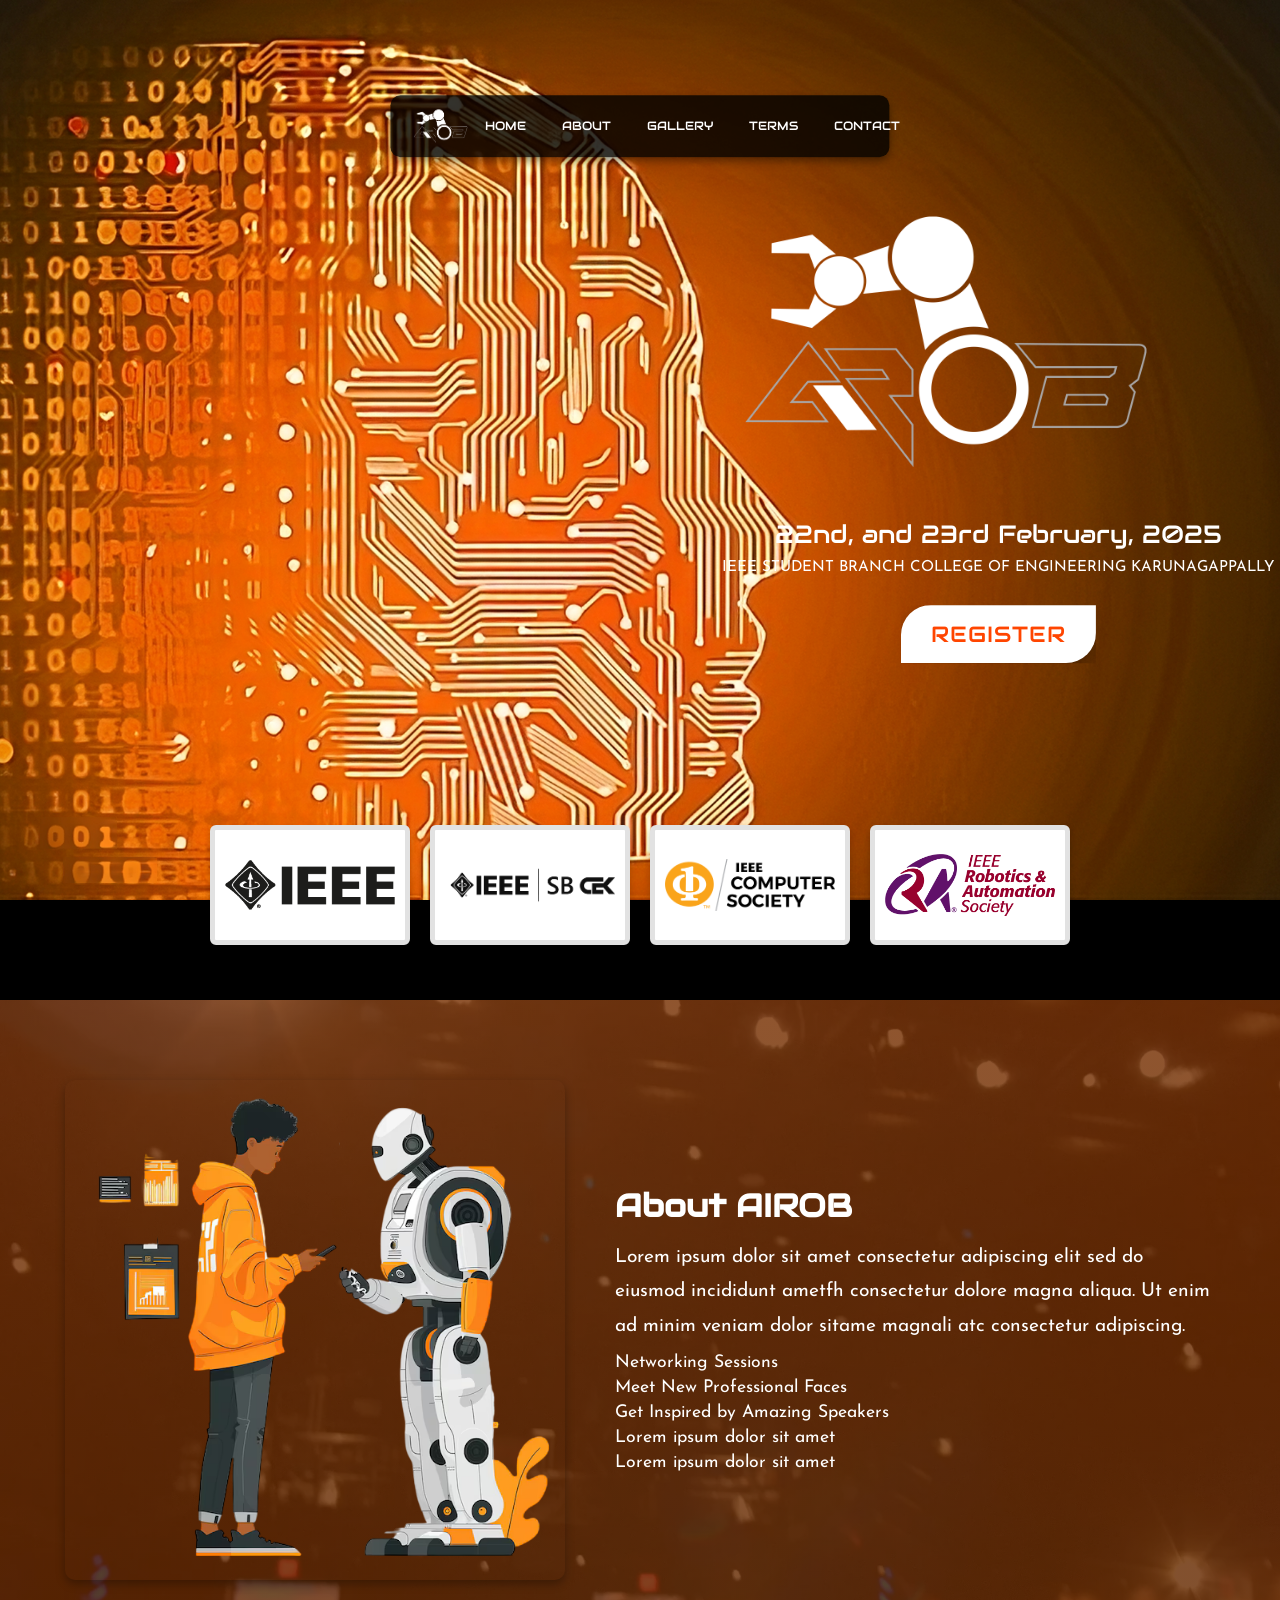
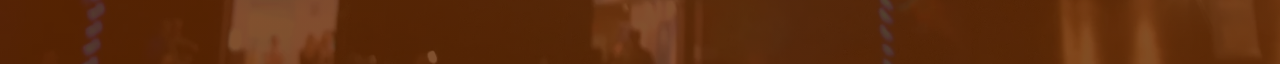
<file: index.html>
<!DOCTYPE html>
<html lang="en">
<head>
    <meta charset="UTF-8">
    <meta name="viewport" content="width=device-width, initial-scale=1.0">
    <title>AIROB</title>
    <link rel="stylesheet" href="https://fonts.googleapis.com/css2?family=Audiowide&display=swap">
    <link href="https://fonts.googleapis.com/css2?family=Audiowide&family=Josefin+Sans:ital,wght@0,100..700;1,100..700&display=swap" rel="stylesheet">
    <link rel="stylesheet" href="main.css">
</head>
<body>
    <nav class="navbar">
        <img src="./images/v1_40.png" alt="AIROB Logo">
        <div class="nav-menu">
            <a href="#" class="nav-item">HOME</a>
            <a href="#" class="nav-item">ABOUT</a>
            <a href="#" class="nav-item">GALLERY</a>
            <a href="#" class="nav-item">TERMS</a>
            <a href="#" class="nav-item">CONTACT</a>
        </div>
    </nav>
    
    <header class="main-banner">
        <img src="./images/v1_40.png" alt="AIROB Logo" class="airob-logo">
        <div class="event-details">
            <h1>22nd, and 23rd February, 2025</h1>
            <p>IEEE STUDENT BRANCH COLLEGE OF ENGINEERING KARUNAGAPPALLY</p>
            <a href="#" class="register-button">Register</a>
        </div>
    </header>
    <section class="logo-section">
        <div class="logo-container">
            <div class="logo-box"><img src="./images/ieee_logo.png" alt="IEEE"></div>
            <div class="logo-box"><img src="./images/IEEE SB CEK.png" alt="IEEE SB CEK"></div>
            <div class="logo-box"><img src="./images/v1_290.png" alt="IEEE Computer Society"></div>
            <div class="logo-box"><img src="./images/ieee_ras.png" alt="IEEE RAS"></div>
        </div>
    </section>    
    <section class="about-airob">
        <div class="about-background">
            <img src="./images/airob_about.png" alt="Background Image">
        </div>
        <div class="about-container">
            <div class="about-image">
                <img src="./images/v1_187.png" alt="About AIROB">
            </div>
            <div class="about-text">
                <h2>About AIROB</h2>
                <p>
                    Lorem ipsum dolor sit amet consectetur adipiscing elit sed do eiusmod 
                    incididunt ametfh consectetur dolore magna aliqua. Ut enim ad minim veniam 
                    dolor sitame magnali atc consectetur adipiscing.
                </p>
                <ul>
                    <li>Networking Sessions</li>
                    <li>Meet New Professional Faces</li>
                    <li>Get Inspired by Amazing Speakers</li>
                    <li>Lorem ipsum dolor sit amet</li>
                    <li>Lorem ipsum dolor sit amet</li>
                </ul>
            </div>
        </div>
    </section>
    
    
</body>
</html>
</file>
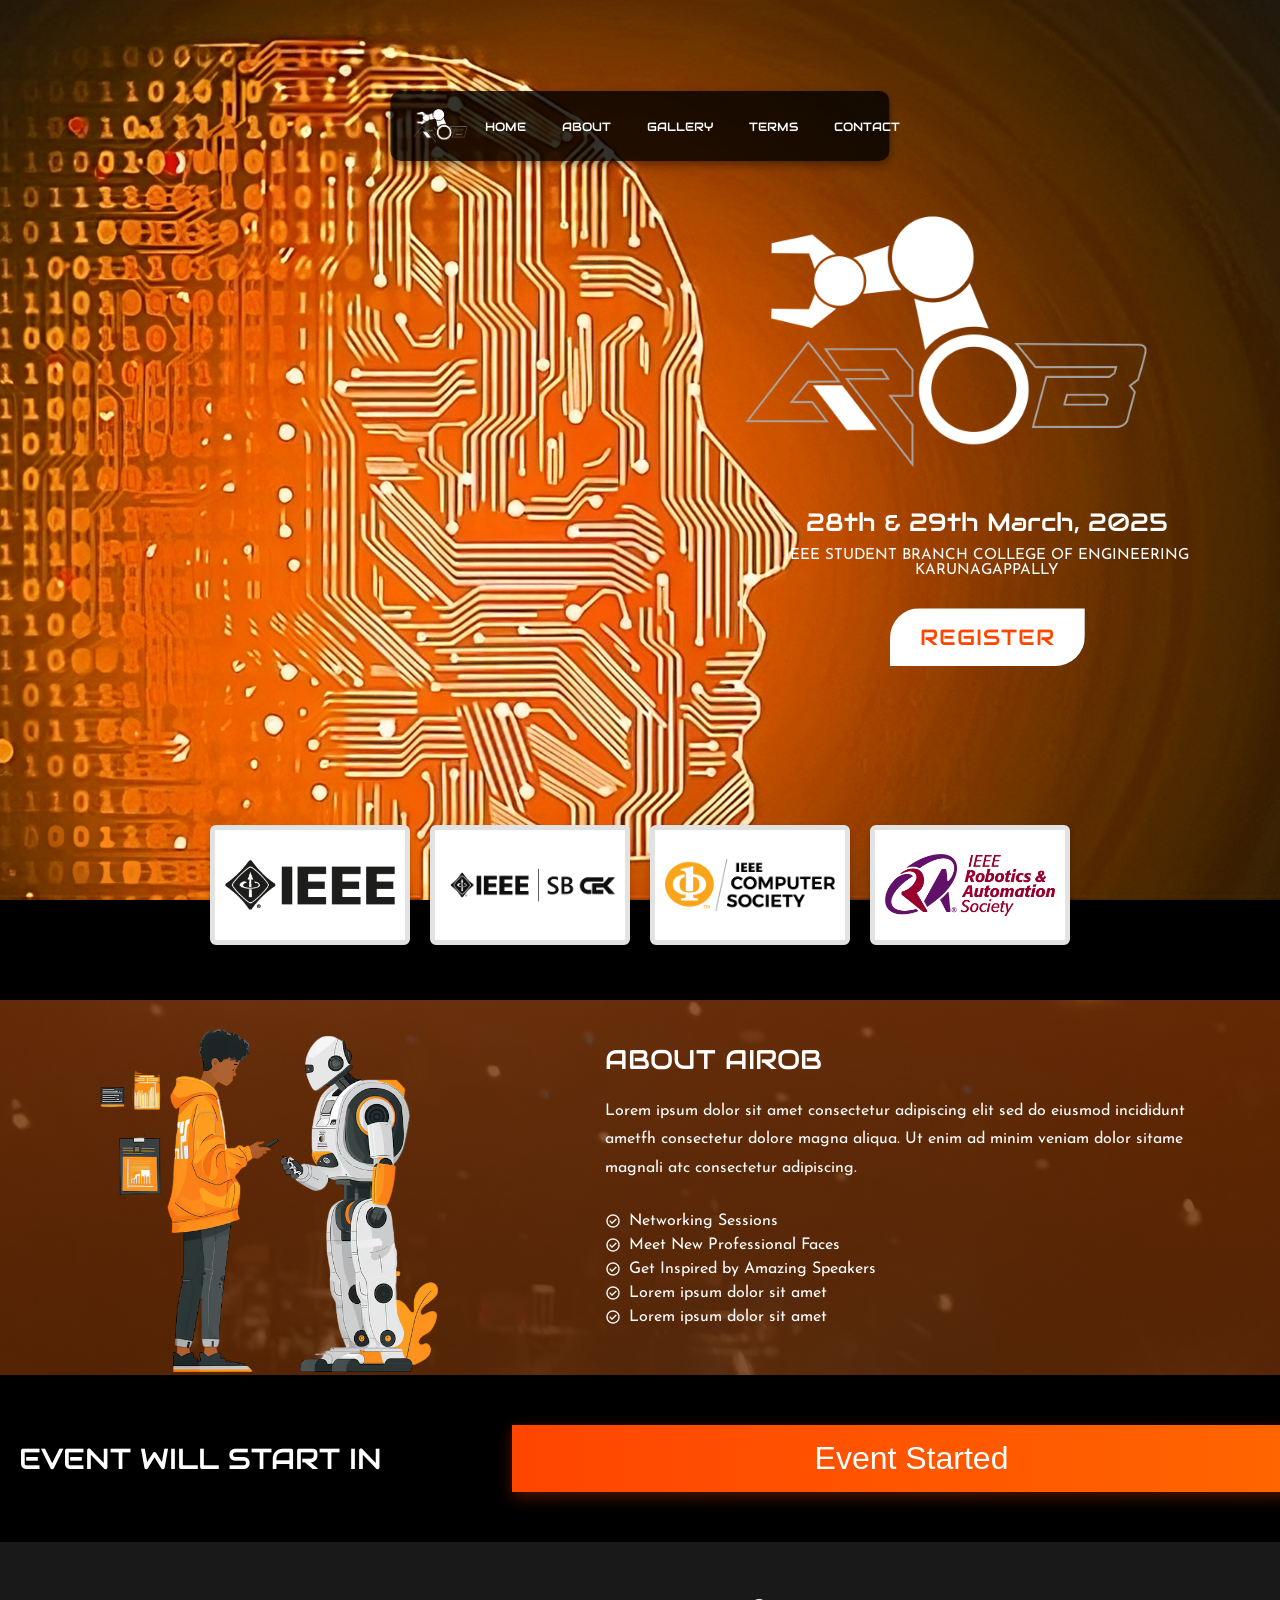
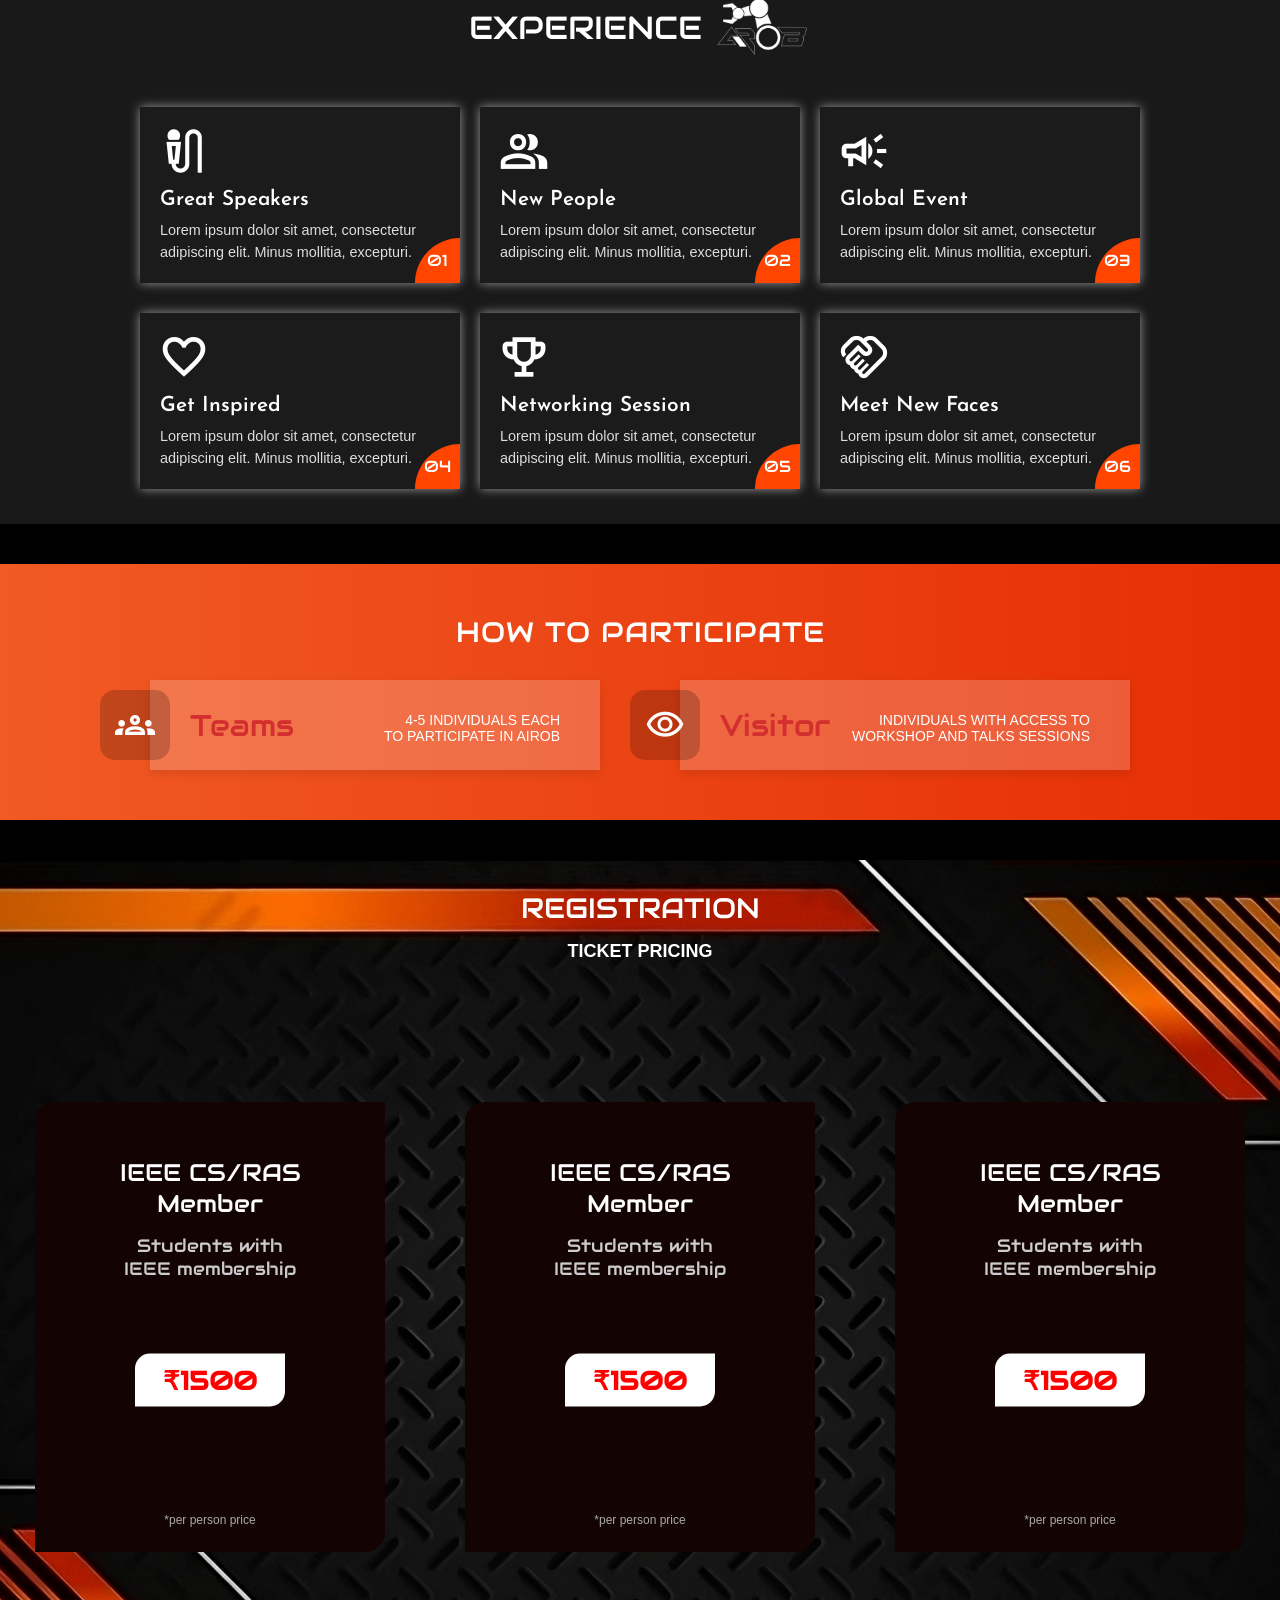
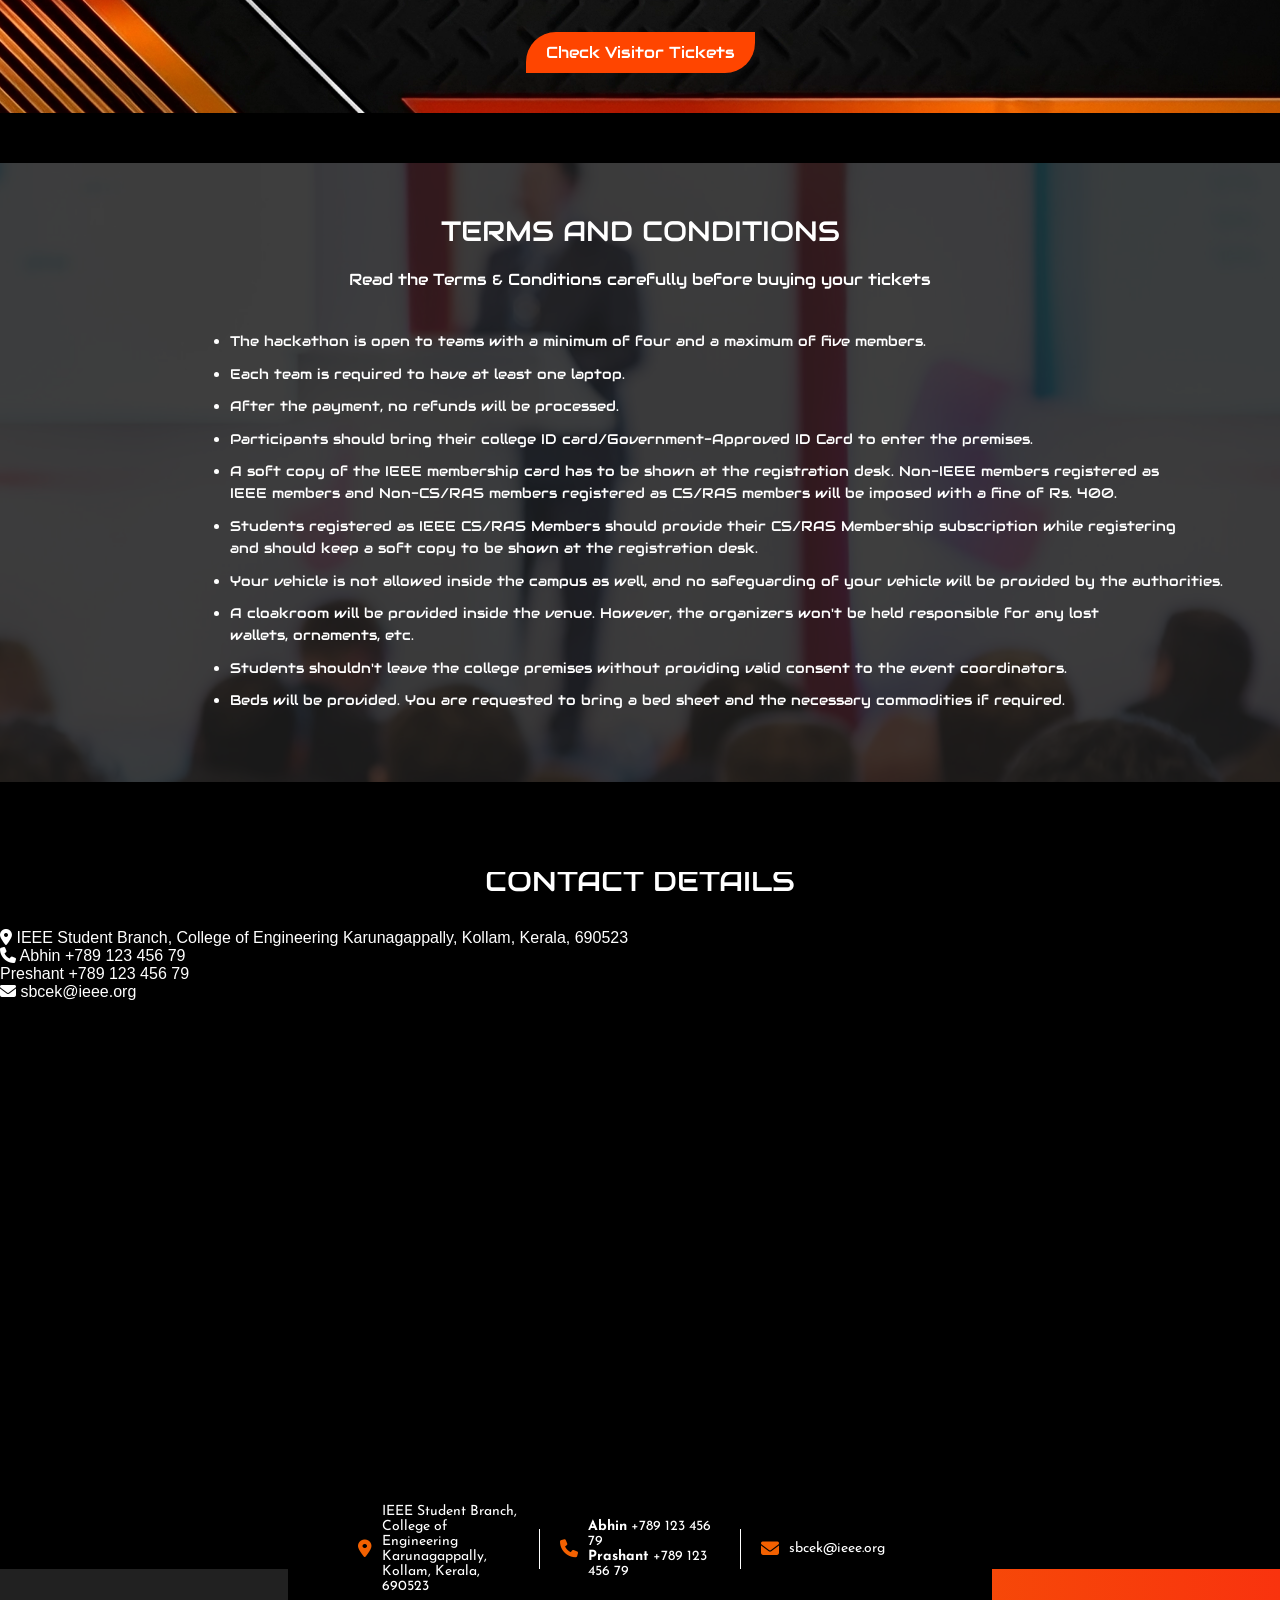
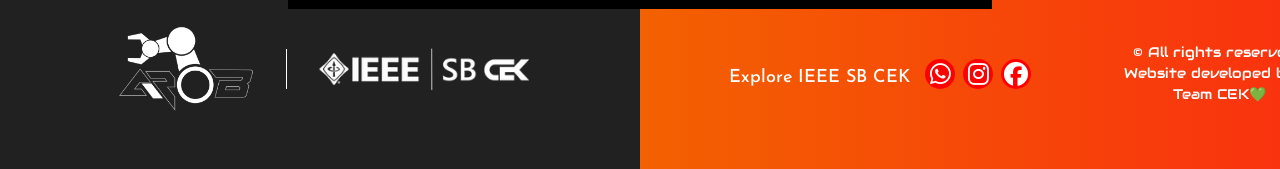
<file: index1.html>
<!DOCTYPE html>
<html lang="en">
<head>
    <meta charset="UTF-8">
    <meta name="viewport" content="width=device-width, initial-scale=1.0">
    <title>AIROB</title>
    <link rel="stylesheet" href="https://fonts.googleapis.com/css2?family=Audiowide&display=swap">
    <link rel="stylesheet" href="https://fonts.googleapis.com/css2?family=Material+Symbols+Outlined:opsz,wght,FILL,GRAD@20..48,100..700,0..1,-50..200" />
    <link rel="stylesheet" href="https://cdnjs.cloudflare.com/ajax/libs/font-awesome/6.4.2/css/all.min.css">
    <link href="https://fonts.googleapis.com/css2?family=Audiowide&family=Josefin+Sans:ital,wght@0,100..700;1,100..700&display=swap" rel="stylesheet">
    <link rel="stylesheet" href="main1.css">
</head>
<body>
    <nav class="navbar">
        <img src="./images/v1_40.png" alt="AIROB Logo">
        <div class="hamburger" onclick="toggleMenu()">☰</div>
        <div class="nav-menu">
            <a href="#" class="nav-item">HOME</a>
            <a href="#" class="nav-item">ABOUT</a>
            <a href="#" class="nav-item">GALLERY</a>
            <a href="#" class="nav-item">TERMS</a>
            <a href="#" class="nav-item">CONTACT</a>
        </div>
    </nav>

    <header class="main-banner">
        <img src="./images/v1_40.png" alt="AIROB Logo" class="airob-logo">
        <div class="event-details">
            <h1>28th & 29th March, 2025</h1>
            <p>IEEE STUDENT BRANCH COLLEGE OF ENGINEERING KARUNAGAPPALLY</p>
            <a href="#" class="register-button">Register</a>
        </div>
    </header>
    <section class="logo-section">
        <div class="logo-container">
            <div class="logo-box"><img src="./images/ieee_logo.png" alt="IEEE"></div>
            <div class="logo-box"><img src="./images/IEEE SB CEK.png" alt="IEEE SB CEK"></div>
            <div class="logo-box"><img src="./images/v1_290.png" alt="IEEE Computer Society"></div>
            <div class="logo-box"><img src="./images/ieee_ras.png" alt="IEEE RAS"></div>
        </div>
    </section>    
    <section class="about-airob">
        <div class="about-background">
            <img src="./images/airob_about.png" alt="Background Image">
        </div>
        <div class="about-container">
            <div class="about-image">
                <img src="./images/v1_187.png" alt="About AIROB">
            </div>
            <div class="about-text">
                <h2>About AIROB</h2>
                <p>
                    Lorem ipsum dolor sit amet consectetur adipiscing elit sed do eiusmod 
                    incididunt ametfh consectetur dolore magna aliqua. Ut enim ad minim veniam 
                    dolor sitame magnali atc consectetur adipiscing.
                </p>
                <ul>
                    <li><span class="material-symbols-outlined">check_circle</span>Networking Sessions</li>
                    <li><span class="material-symbols-outlined">check_circle</span>Meet New Professional Faces</li>
                    <li><span class="material-symbols-outlined">check_circle</span>Get Inspired by Amazing Speakers</li>
                    <li><span class="material-symbols-outlined">check_circle</span>Lorem ipsum dolor sit amet</li>
                    <li><span class="material-symbols-outlined">check_circle</span>Lorem ipsum dolor sit amet</li>
                </ul>
            </div>
        </div>
    </section>

    <section class="countdown-section">
        <div class="countdown-container">
            <h2>EVENT WILL START IN</h2>
            <div class="countdown-box" id="countdown-box">
                <div class="countdown-item">
                    <span id="days">00</span>
                    <p>Days</p>
                </div>
                <span class="colon">:</span>
                <div class="countdown-item">
                    <span id="hours">00</span>
                    <p>Hours</p>
                </div>
                <span class="colon">:</span>
                <div class="countdown-item">
                    <span id="minutes">00</span>
                    <p>Minutes</p>
                </div>
                <span class="colon">:</span>
                <div class="countdown-item">
                    <span id="seconds">00</span>
                    <p>Seconds</p>
                </div>
            </div>
        </div>
    </section>
    <script src="timer.js"></script>
    
    <section class="experience-section">
        <h2 class="experience-title">
            EXPERIENCE <img src="./images/v1_40.png" alt="AIROB Logo">
        </h2>
        <div class="experience-container">
            <div class="experience-card">
                <span class="global-event-ic material-symbols-outlined">mic_external_on</span>
                <h3>Great Speakers</h3>
                <p>Lorem ipsum dolor sit amet, consectetur adipiscing elit. Minus mollitia, excepturi.</p>
                <div class="experience-badge">01</div>
            </div>
            <div class="experience-card">
                <span class="global-event-ic material-symbols-outlined">group</span>
                <h3>New People</h3>
                <p>Lorem ipsum dolor sit amet, consectetur adipiscing elit. Minus mollitia, excepturi.</p>
                <div class="experience-badge">02</div>
            </div>
            <div class="experience-card">
                <span class="material-symbols-outlined global-event-ic">campaign</span>
                <h3>Global Event</h3>
                <p>Lorem ipsum dolor sit amet, consectetur adipiscing elit. Minus mollitia, excepturi.</p>
                <div class="experience-badge">03</div>
            </div>
            <div class="experience-card">
                <span class="material-symbols-outlined global-event-ic">favorite</span>
                <h3>Get Inspired</h3>
                <p>Lorem ipsum dolor sit amet, consectetur adipiscing elit. Minus mollitia, excepturi.</p>
                <div class="experience-badge">04</div>
            </div>
            <div class="experience-card">
                <span class="material-symbols-outlined global-event-ic">emoji_events</span>
                <h3>Networking Session</h3>
                <p>Lorem ipsum dolor sit amet, consectetur adipiscing elit. Minus mollitia, excepturi.</p>
                <div class="experience-badge">05</div>
            </div>
            <div class="experience-card">
                <span class="material-symbols-outlined global-event-ic">handshake</span>
                <h3>Meet New Faces</h3>
                <p>Lorem ipsum dolor sit amet, consectetur adipiscing elit. Minus mollitia, excepturi.</p>
                <div class="experience-badge">06</div>
            </div>
        </div>
    </section>

    <section class="how-to-participate">
        <h2>HOW TO PARTICIPATE</h2>
        <div class="participation-container">
            <div class="participation-card">
                <div class="icon">
                    <span class="material-symbols-outlined participation-icon">groups</span>
                </div>
                <div class="text">
                    <h3>Teams</h3>
                    <p>4-5 INDIVIDUALS EACH <br>TO PARTICIPATE IN AIRob</p>
                </div>
            </div>
            <div class="participation-card">
                <div class="icon">
                    <span class="material-symbols-outlined participation-icon">visibility</span>
                </div>
                <div class="text">
                    <h3>Visitor</h3>
                    <p>INDIVIDUALS WITH ACCESS TO <br> WORKSHOP AND TALKS SESSIONS</p>
                </div>
            </div>
        </div>
    </section>
    
    <section class="ticket-pricing">
        <h2>REGISTRATION</h2>
        <p class="sub-heading">TICKET PRICING</p>
        
        <div class="ticket-container">
          <div class="ticket-card">
            <h3>IEEE CS/RAS <br>Member</h3>
            <p>Students with <br>IEEE membership</p>
            <button class="price-tag">₹1500</button>
            <small>*per person price</small>
          </div>
      
          <div class="ticket-card">
            <h3>IEEE CS/RAS <br> Member</h3>
            <p>Students with <br>IEEE membership</p>
            <button class="price-tag">₹1500</button>
            <small>*per person price</small>
          </div>
      
          <div class="ticket-card">
            <h3>IEEE CS/RAS <br> Member</h3>
            <p>Students with <br>IEEE membership</p>
            <button class="price-tag">₹1500</button>
            <small>*per person price</small>
          </div>
        </div>
      
        <button class="visitor-ticket-btn">Check Visitor Tickets</button>
      </section>

      <section class="terms-conditions">
        <h2>TERMS AND CONDITIONS</h2>
        <p>Read the Terms & Conditions carefully before buying your tickets</p>
        <ul>
          <li>The hackathon is open to teams with a minimum of four and a maximum of five members.</li>
          <li>Each team is required to have at least one laptop.</li>
          <li>After the payment, no refunds will be processed.</li>
          <li>Participants should bring their college ID card/Government-Approved ID Card to enter the premises.</li>
          <li>A soft copy of the IEEE membership card has to be shown at the registration desk. Non-IEEE members registered as <br> IEEE members and Non-CS/RAS members registered as CS/RAS members will be imposed with a fine of Rs. 400.</li>
          <li>Students registered as IEEE CS/RAS Members should provide their CS/RAS Membership subscription while registering <br>and should keep a soft copy to be shown at the registration desk.</li>
          <li>Your vehicle is not allowed inside the campus as well, and no safeguarding of your vehicle will be provided by the authorities.</li>
          <li>A cloakroom will be provided inside the venue. However, the organizers won't be held responsible for any lost <br>wallets, ornaments, etc.</li>
          <li>Students shouldn't leave the college premises without providing valid consent to the event coordinators.</li>
          <li>Beds will be provided. You are requested to bring a bed sheet and the necessary commodities if required.</li>
        </ul>
      </section>
      

      <section class="contact-section">
        <h2>CONTACT DETAILS</h2>
        <div class="contact-container">
          <div class="map-container">
            <!-- Google Map Embed (Replace with actual embed code) -->
            <iframe
              src="https://www.google.com/maps/embed?pb=!1m18!1m12!1m3!1d3939.990969110119!2d76.55441247501932!3d9.064586290998207!2m3!1f0!2f0!3f0!3m2!1i1024!2i768!4f13.1!3m3!1m2!1s0x3b06047ba58e1ba5%3A0x34bf71aaecc5a798!2sIHRD%20College%20of%20Engineering!5e0!3m2!1sen!2sin!4v1740761186538!5m2!1sen!2sin" width="600" height="450" style="border:0;" allowfullscreen="" loading="lazy" referrerpolicy="no-referrer-when-downgrade"
              width="100%" height="100%" style="border:0;" allowfullscreen>
            </iframe>
          </div>
          <div class="contact-info">
            <div class="contact-box">
              <p><i class="fas fa-map-marker-alt"></i> IEEE Student Branch, College of Engineering Karunagappally, Kollam, Kerala, 690523</p>
              <p><i class="fas fa-phone"></i> Abhin +789 123 456 79 <br> Preshant +789 123 456 79</p>
              <p><i class="fas fa-envelope"></i> sbcek@ieee.org</p>
            </div>
          </div>
        </div>
      </section>

      <section class="contact-details">
        <div class="contact-left">
            <i class="fas fa-map-marker-alt"></i>
            <p>IEEE Student Branch, <br> College of Engineering Karunagappally, <br> Kollam, Kerala, 690523</p>
        </div>
        
        <div class="vertical-line"></div>
    
        <div class="contact-center">
            <i class="fas fa-phone"></i>
            <p><b>Abhin</b> +789 123 456 79 <br> <b>Prashant</b> +789 123 456 79</p>
        </div>
        
        <div class="vertical-line"></div>
    
        <div class="contact-right">
            <i class="fas fa-envelope"></i>
            <p>sbcek@ieee.org</p>
        </div>
    </section>
    

      <footer class="site-footer">
        <div class="footer-top">
          <div class="footer-left">
            <img src="./images/v1_293.png" alt="AIROB Logo" class="footer-logo">
            <div class="vertical-line"></div>
            <img src="./images/v1_38.png" alt="IEEE SB CEK Logo" class="footer-logo">
          </div>
          <div class="footer-right">
            <div class="explore-section">
                <p>Explore <b>IEEE SB CEK</b></p>
                <div class="social-icons">
                    <a href="#"><i class="fa-brands fa-whatsapp"></i></a>
                    <a href="#"><i class="fa-brands fa-instagram"></i></a>
                    <a href="#"><i class="fa-brands fa-facebook"></i></a>
                </div>
            </div>
        
            <div class="footer-credits">
                <p>© All rights reserved</p>
                <p>Website developed by </p>
                <p class="team_cek">Team CEK💚</p>
            </div>
        </div>
        
        </div>
      </footer>
      
      <script>
        function toggleMenu() {
            const hamburger = document.querySelector(".hamburger");
            const navMenu = document.querySelector('.nav-menu');
             navMenu.classList.toggle('active'); // Toggle the 'active' class
             hamburger.classList.toggle("active");
        }
      </script>
      
    
</body>
</html>
</file>
<file: main.css>
* {
  margin: 0;
  padding: 0;
  box-sizing: border-box;
}

body {
  font-family: Arial, sans-serif;
  color: #fff;
  background-color: #000;
  overflow-x: hidden;
}
.navbar {
  position: absolute;
  top: 14%; 
  left: 50%; 
  transform: translate(-50%, -50%); 
  width: 39%; 
  background-color: rgba(0, 0, 0, 0.8);
  border-radius: 10px; 
  display: flex;
  justify-content: space-between;
  align-items: center;
  padding: 0.8px 20px; 
  box-shadow: 0 4px 8px rgba(0, 0, 0, 0.4); 
  z-index: 5;
}

.navbar img {
  width: 60px; 
  height: auto;
}

.nav-menu {
  display: flex;
  gap: 6px; 
}

.nav-item {
  font-family: 'Audiowide', sans-serif;
  font-size: 0.75rem;
  color: #fff;
  text-decoration: none;
  padding: 10px 15px;
  transition: background-color 0.3s, transform 0.2s;
}

.nav-item:hover {
  background-color: rgba(255, 255, 255, 0.2);
  border-radius: 10px; 
  transform: scale(1.1);
}



.main-banner {
  position: relative;
  width: 100vw;
  height: 100vh; 
  background: url('./images/v1_4.png') no-repeat center center;
  background-size: cover; 
  display: flex;
  flex-direction: column;
  align-items: center;
  justify-content: center;
  text-align: center;
  overflow: hidden;
}

.airob-logo {
  position: absolute;
  top:13%;
  right: 8.5%; 
  width: 450px; 
  height: auto; 
  max-width: 100%;
}

.event-details {
  position: relative;
  margin-top: 22%;
  margin-left: 56%;
  text-align: center;
}

.event-details h1 {
  font-size: 25px;
  color: #fff;
  font-family: 'Audiowide', sans-serif;
  font-weight: 200;
}

.event-details p {
  font-size: 0.95rem;
  margin: 10px 0;
  font-family: "Josefin Sans", serif;
}

.register-button {
  display: inline-block;
  margin-top: 20px;
  padding: 15px 30px;
  font-size: 1.4rem;
  color: #ff4500;
  text-decoration: none;
  font-family: 'Audiowide', sans-serif;
  text-transform: uppercase;
  letter-spacing: 1px;
  background: #fff;
  border: none;
  clip-path: polygon(0% 0%, 100% 0%, 100% 100%, 0% 100%);
  border-top-left-radius: 30px;
  border-bottom-right-radius: 30px;
  border-top-right-radius: 0;
  border-bottom-left-radius: 0;
  transition: transform 0.3s, box-shadow 0.3s;
  box-shadow: 0 8px 15px rgba(0, 0, 0, 0.3);
}

.register-button:hover {
  background-color: #f0f0f0;
  transform: scale(1.05);
  box-shadow: 0 12px 20px rgba(0, 0, 0, 0.4);
}
.logo-section {
  width: 100%;
  height: 230px;
  background-color: #000;
  padding: 10px 0;
  display: flex;
  justify-content: center;
  align-items: center;
  margin-top: -130px;
}

.logo-container {
  display: flex;
  gap: 20px;
}

.logo-box {
  width: 200px;
  height: 120px;
  background-color: #fff;
  display: flex;
  align-items: center;
  justify-content: center;
  border-radius: 6px;
  box-shadow: 0 4px 6px rgba(0, 0, 0, 0.2);
  padding: 10px;
  border: 5px solid #e2e2e2;
  z-index: 10;
  transition: transform 0.3s, box-shadow 0.3s, background-color 0.3s;
}
.logo-box:hover {
  transform: scale(1.1);
  box-shadow: 0 8px 12px rgba(255, 255, 255, 0.4);
  background-color: rgba(255, 255, 255, 0.9);
}

.logo-box img {
  max-width: 100%;
  max-height: 100%;
  object-fit: contain;
  transition: transform 0.3s ease-in-out;
}

.about-airob {
  position: relative;
  width: 100%;
  padding: 80px 0%;
  display: flex;
  justify-content: center;
  align-items: center;
  overflow: hidden;
}

.about-background {
  position: absolute;
  top: 0;
  left: 0;
  width: 100%;
  height: 100%;
  z-index: -1;
}

.about-background img {
  width: 100%;
  height: 100%;
  object-fit: cover;
  opacity: 0.3;
}

.about-background::after {
  content: "";
  position: absolute;
  top: 0;
  left: 0;
  width: 100%;
  height: 100%;
  background: linear-gradient(to bottom, #F36101, #CC5400);
  opacity: 0.4;
  z-index: 1;
}


.about-container {
  display: flex;
  align-items: center;
  gap: 50px;
  max-width: 1200px;
}

.about-image img {
  width: 100%;
  max-width: 500px;
  border-radius: 10px;
  box-shadow: 0 4px 10px rgba(0, 0, 0, 0.3);
}

.about-text {
  color: white;
  font-family: "Josefin Sans", sans-serif;
}

.about-text h2 {
  font-size: 2rem;
  font-family: "Audiowide", sans-serif;
  color: white;
  margin-bottom: 15px;
}

.about-text p {
  font-size: 1.2rem;
  font-family: "Josefin Sans", sans-serif;
  line-height: 1.8;
  color: #fff;
  max-width: 600px;
}

.about-text ul {
  list-style: none;
  padding: 0;
  margin-top: 10px;
}

.about-text ul li {
  font-size: 1.1rem;
  font-family: "Josefin Sans", sans-serif;
  display: flex;
  align-items: center;
  margin: 8px 0;
}
</file>
<file: main1.css>
* {
  margin: 0;
  padding: 0;
  box-sizing: border-box;
}

body {
  font-family: Arial, sans-serif;
  color: #fff;
  background-color: #000;
  overflow-x: hidden;
}
.navbar {
  position: absolute;
  top: 14%; 
  left: 50%; 
  transform: translate(-50%, -50%); 
  width: 39%; 
  background-color: rgba(0, 0, 0, 0.8);
  border-radius: 10px; 
  display: flex;
  justify-content: space-between;
  align-items: center;
  padding: 5px 20px;
  box-shadow: 0 4px 8px rgba(0, 0, 0, 0.4); 
  z-index: 1000;
}


.navbar img {
  width: 60px; 
  height: auto;
}


.nav-menu {
  display: flex;
  gap: 6px;
}


.nav-item {
  font-family: 'Audiowide', sans-serif;
  font-size: 0.75rem;
  color: #fff;
  text-decoration: none;
  padding: 10px 15px;
  transition: background-color 0.3s, transform 0.2s;
}

.nav-item:hover {
  background-color: rgba(255, 255, 255, 0.2);
  border-radius: 10px;
  transform: scale(1.1);
}


.hamburger {
  display: none; 
  position: relative;
  top: -15px;
  right: -20px;
  font-size: 18px;
  cursor: pointer;
  background: rgba(255, 255, 255, 0);
  color: rgb(255, 255, 255);
  padding: 5px 10px;
  border-radius: 5px;
  transition: transform 0.3s ease-in-out;
}
.hamburger.active{
  transform: rotate(90deg);
}


.main-banner {
  position: relative;
  width: 100vw;
  height: 100vh; 
  background: url('./images/v1_4.png') no-repeat center center;
  background-size: cover; 
  display: flex;
  flex-direction: column;
  align-items: center;
  justify-content: center;
  text-align: center;
  overflow: hidden;
  padding: 20px;
}

.airob-logo {
  position: absolute;
  top:13%;
  right: 8.5%; 
  width: 450px; 
  height: auto; 
  max-width: 100%;
}

.event-details {
  position: relative;
  margin-top: 22%;
  margin-left: 56%;
  text-align: center;
}

.event-details h1 {
  font-size: 25px;
  color: #fff;
  font-family: 'Audiowide', sans-serif;
  font-weight: 200;
}

.event-details p {
  font-size: 0.95rem;
  margin: 10px 0;
  font-family: "Josefin Sans", serif;
}

.register-button {
  display: inline-block;
  margin-top: 20px;
  padding: 15px 30px;
  font-size: 1.4rem;
  color: #ff4500;
  text-decoration: none;
  font-family: 'Audiowide', sans-serif;
  text-transform: uppercase;
  letter-spacing: 1px;
  background: #fff;
  border: none;
  clip-path: polygon(0% 0%, 100% 0%, 100% 100%, 0% 100%);
  border-top-left-radius: 30px;
  border-bottom-right-radius: 30px;
  border-top-right-radius: 0;
  border-bottom-left-radius: 0;
  transition: transform 0.3s, box-shadow 0.3s;
}

.register-button:hover {
  background-color: #f0f0f0;
  transform: scale(1.05);
}
.logo-section {
  width: 100%;
  height: 230px;
  background-color: #000;
  padding: 10px 0;
  display: flex;
  justify-content: center;
  align-items: center;
  margin-top: -130px;
  flex-wrap: wrap;
}

.logo-container {
  display: flex;
  flex-wrap: wrap;
  gap: 20px;
  padding: 10px;
}

.logo-box {
  width: clamp(100px, 20vw, 200px); 
  height: clamp(60px, 12vw, 120px);
  background-color: #fff;
  display: flex;
  align-items: center;
  justify-content: center;
  border-radius: 6px;
  box-shadow: 0 4px 6px rgba(0, 0, 0, 0.2);
  padding: 10px;
  border: 5px solid #e2e2e2;
  z-index: 10;
  transition: transform 0.3s, box-shadow 0.3s, background-color 0.3s;
}
.logo-box:hover {
  transform: scale(1.1);
  box-shadow: 0 8px 12px rgba(255, 255, 255, 0.4);
  background-color: rgba(255, 255, 255, 0.9);
}

.logo-box img {
  max-width: 100%;
  max-height: 100%;
  object-fit: contain;
  transition: transform 0.3s ease-in-out;
}

.about-airob {
  position: relative;
  width: 100%;
  padding: 0px 0%;
  display: flex;
  justify-content: center;
  align-items: center;
  overflow: hidden;
}

.about-background {
  position: absolute;
  top: 0;
  left: 0;
  width: 100%;
  height: 100%;
  z-index: -1;
}

.about-background img {
  width: 100%;
  height: 100%;
  object-fit: cover;
  opacity: 0.3;
}

.about-background::after {
  content: "";
  position: absolute;
  top: 0;
  left: 0;
  width: 100%;
  height: 100%;
  background: linear-gradient(to bottom, #F36101, #CC5400);
  opacity: 0.4;
  z-index: 1;
}


.about-container {
  display: flex;
  align-items: flex-end;
  gap: 30px;
  max-width: 1200px;
}
.about-image {
  display: flex;
  align-items: flex-end;
}

.about-image img {
  width: 75%;
  max-width: 500px;
  position: relative;
  top: 15px;
}

.about-text {
  color: white;
  font-family: "Josefin Sans", sans-serif;
}

.about-text h2 {
  font-size: 1.7rem;
  font-weight: 100;
  font-family: "Audiowide", sans-serif;
  color: white;
  margin-bottom: 30px;
}

.about-text p {
  font-size: 1rem;
  font-family: "Josefin Sans", sans-serif;
  line-height: 1.8;
  color: #fff;
  max-width: 600px;
  margin-bottom: 30px;
}

.about-text ul {
  list-style: none;
  padding: 0;
  margin-top: 10px;
  margin-bottom: 50px;
}

.about-text ul li {
  font-size: 1rem;
  font-family: "Josefin Sans", sans-serif;
  display: flex;
  align-items: center;
  margin: 8px 0;
  gap: 8px;
}
.material-symbols-outlined {
  font-variation-settings:
    'FILL' 0,
    'wght' 400,
    'GRAD' 0,
    'opsz' 24;
  font-size: 1rem; 
  color: #ffffff; 
}


.countdown-container {
  display: flex;
  align-items: center;
  justify-content: center;
  gap: 80px; 
  flex-direction: row; 
}

.countdown-container h2 {
  font-size: 1.8rem;
  font-family: "Audiowide", sans-serif;
  text-transform: uppercase;
  font-weight: 200;
  white-space: nowrap; 
}

h2 {
  font-size: 1.8rem;
  margin-bottom: 20px;
  position: relative;
  top: 10px;
  font-family: "Audiowide", sans-serif;
  text-transform: uppercase;
  font-weight: 200;
}

.countdown-box {
  display: flex;
  align-items: center;
  justify-content: center;
  position: relative;
  top: 50px;
  left: 50px;
  width: 800px;
  background: linear-gradient(to right, #ff4500, #ff6600);
  padding: 15px 30px;
  border-radius: 0;
  box-shadow: 0px 5px 15px rgba(255, 69, 0, 0.3);
  gap: 40px;
  margin-bottom: 100px;
}

.countdown-item {
  display: flex;
  flex-direction: column;
  align-items: center;
  margin: 0 10px;
}

.countdown-item span {
  font-size: 2rem;
  font-weight: bold;
}

.countdown-item p {
  font-size: 0.8rem;
  margin-top: 5px;
}

.colon {
  font-size: 2rem;
  font-weight: bold;
  margin: 0 5px;
}

.experience-section {
  text-align: center;
  padding: 25px 0;
  background-color: #191919;
}

.experience-title {
  font-family: 'Audiowide', sans-serif;
  font-size: 2rem;
  color: #fff;
  display: flex;
  justify-content: center;
  align-items: center;
  gap: 10px;
  margin-bottom: 40px;
}

.experience-title img {
  width: 100px; 
  height: auto;
}

.experience-container {
  display: grid;
  grid-template-columns: repeat(3, 1fr);
  gap: 20px;
  max-width: 1000px;
  margin: auto;
}

.experience-card {
  background: #1b1b1b;
  padding: 20px;
  border-radius: 0px;
  text-align: left;
  color: white;
  box-shadow: 0px 0px 10px rgba(207, 206, 206, 0.708);
  position: relative;
  overflow: hidden;
  transition: transform 0.3s, box-shadow 0.3s;
  margin-bottom: 10px;
}

.experience-card:hover {
  transform: scale(1.05);
  box-shadow: 0px 0px 15px rgba(255, 69, 0, 0.6);
}

.experience-card .icon {
  font-size: 1.8rem;
  color: #ff4500;
}

.experience-card h3 {
  font-family: "Josefin Sans", sans-serif;
  font-size: 1.3rem;
  margin: 10px 0;
  font-weight: 600;
}

.experience-card p {
  font-size: 0.9rem;
  color: #ddd;
  line-height: 1.5;
}

.experience-badge {
  position: absolute;
  font-family: 'Audiowide', sans-serif;
  bottom: 0;
  right: 0;
  background: #ff4500;
  color: white;
  font-size: 1rem;
  font-weight: 300;
  width: 45px;
  height: 45px;
  display: flex;
  align-items: center;
  justify-content: center;
  border-top-left-radius: 50px;
}
.global-event-ic {
  font-size: 3rem;
  font-variation-settings:
    'FILL' 0,  
    'wght' 700,  
    'GRAD' 0,  
    'opsz' 48;
}



.how-to-participate {
  background: linear-gradient(to right, #f15a24, #e62e04); 
  text-align: center;
  padding: 50px 0;
  margin-top: 40px;
  margin-bottom: 40px;
}

.how-to-participate h2 {
  color: #fff;
  font-family: 'Audiowide', sans-serif;
  font-size: 28px;
  font-weight: bold;
  text-transform: uppercase;
  letter-spacing: 1px;
  margin-bottom: 30px;
  position: relative;
}


.participation-container {
  display: flex;
  justify-content: center;
  gap: 80px;
  flex-wrap: wrap;
}

.participation-card {
  display: flex;
  align-items: center;
  max-width: 450px;
  min-height: 90px;
  width: 100%;
  background: rgba(255, 255, 255, 0.2); 
  padding: 20px 40px;
  border-radius: 0;
  box-shadow: 0px 4px 10px rgba(0, 0, 0, 0.1);
  transition: 0.3s;
  position: relative;
}

.participation-card:hover {
  transform: translateY(-5px);
}

.icon {
  background: rgba(0, 0, 0, 0.2);
  border-radius: 25%;
  padding: 15px;
  display: flex;
  align-items: center;
  justify-content: center;
  position: absolute;
  left: -50px;
  top: 50%;
  margin-right: 15px;
  transform: translateY(-50%);
}

.icon img {
  width: 30px; 
  height: 40px;
}


.text {

  display: flex;
  justify-content: space-between;
  align-items: center;
  width: 100%;
}
.how-to-participate h2 {
  font-weight: 500; 
  font-size: 28px;
  position: relative;
  top: -90%;
}
.text h3 {
  color: #d32f2f;
  font-family: 'Audiowide', sans-serif;
  white-space: nowrap;
  font-size: 30px;
  text-align: left;
  font-weight: 100;
}

.text p {
  color: #fff;
  font-size: 14px;
  text-transform: uppercase;
  margin: 5px 0 0;
  margin-left: auto;
  text-align: right;
}

.how-to-participate .icon {
  background: rgba(0, 0, 0, 0.2);
  border-radius: 15px;
  padding: 15px;
  display: flex;
  align-items: center;
  justify-content: center;
  margin-right: 15px;
  width: 70px;
  height: 70px;
}


.how-to-participate .icon .material-symbols-outlined {
  font-size: 40px; 
  color: #fff; 
}



.ticket-pricing {
  text-align: center;
  background: url('./images/reg_bck.png') no-repeat center center/cover;
  padding: 100px 0;
  min-height: 600px;
  position: relative;
}

.ticket-pricing h2 {
  color: #ffff;
  position: relative;
  top: -80px;
  line-height: 200%;
  font-size: 28px;
  font-family: 'Audiowide', sans-serif;
  text-transform: uppercase;
  margin-bottom: 5px;
}

.ticket-pricing .sub-heading {
  color: #fff;
  font-size: 18px;
  position: relative;
  top: -80px;
  font-weight: bold;
  text-transform: uppercase;
  margin-bottom: 40px;
}

.ticket-container {
  display: flex;
  justify-content: center;
  gap: 80px;
  flex-wrap: wrap;
  margin-top: 60px;
}

.ticket-card {
  background: #140303;
  padding: 25px;
  width: 350px;
  height: 450px;
  border-radius: 20px 0px 20px 0px;
  text-align: center;
  display: flex;
  flex-direction: column;
  justify-content: space-between;
}

.ticket-card h3 {
  color: #fff;
  font-family: 'Audiowide', sans-serif;
  font-size: 24px;
  font-weight: 300;
  margin-top: 30px;
  margin-bottom: 15px;
}

.ticket-card p {
  font-family: 'Audiowide', sans-serif;
  color: #ccc;
  font-size: 18px;
  margin-bottom: 20px;
}

.price-tag {
  background: white;
  color: red;
  font-family: 'Audiowide', sans-serif;
  font-size: 26px;
  width: 150px;
  font-weight: bold;
  padding: 10px 25px;
  border-radius: 15px 0px 15px 0px;
  display: inline-block;
  margin: 15px 0;
  position: relative;
  margin: auto ;
  transform: translateY(-50%);
  border: none;
  cursor: pointer;
  transition: background 0.4s ease-in-out, color 0.4s ease-in-out, transform 0.3s ease-in-out;
}
.price-tag:hover {
  background: red;
  color: white;
  transform: translateY(-50%) scale(1.05); 
  box-shadow: 0 5px 15px rgba(255, 0, 0, 0.4); 
}

.ticket-card small {
  color: #aaa;
  font-size: 12px;
}

.visitor-ticket-btn {
  background: #ff4500;
  font-family: 'Audiowide', sans-serif;
  color: #fff;
  border: none;
  position: relative;
  top: 60px;
  padding: 10px 20px;
  font-size: 16px;
  border-radius: 30px 0px 30px 0px;
  margin-top: 20px;
  cursor: pointer;
}

.visitor-ticket-btn:hover {
  background: #e63900;
}


.terms-conditions {
  text-align: center;
  background: url('./images/v1_123.png') no-repeat center center/cover;
  position: relative;
  padding: 60px 80px;
  margin-top: 50px; 
  color: white;
  border-radius: 0px;
  overflow: hidden;
}


.terms-conditions::before {
  content: "";
  position: absolute;
  top: 0;
  left: 0;
  width: 100%;
  height: 100%;
  background: rgba(30, 30, 30, 0.855); 
  z-index: 1;
}


.terms-conditions h2,
.terms-conditions p,
.terms-conditions ul {
  position: relative;
  z-index: 2;
}

.terms-conditions h2 {
  font-family: 'Audiowide', sans-serif;
  text-transform: uppercase;
  font-size: 28px;
  margin-top: -20px;
  margin-bottom: 30px;
}

.terms-conditions p {
  font-family: 'Audiowide', sans-serif;
  font-size: 16px;
  margin-bottom: 20px;
}

.terms-conditions ul {
  font-family: 'Audiowide', sans-serif;
  font-weight: 300;
  margin-top: 40px;
  text-align: left;
  max-width: 700px;
  margin-left: 150px;
  white-space: nowrap;
}
.terms-conditions li {
  font-size: 14px;
  margin-bottom: 10px;
  line-height: 1.6;
}


.contact-section {
  position: relative;
  margin-top: 90px;
  width: 100vw;
  height: auto; 
  overflow: hidden;
}
.contact-section h2 {
  text-align: center;
  top: -10px;
}

.contact-container {
  position: relative;
  width: 100%;
  height: 70vh;
}


.map-container {
  position: absolute;
  top: 0;
  left: 0;
  width: 100%;
  height: 70vh;
}

.map-container iframe {
  width: 100%;
  height: 100%;
}

.site-footer {
  width: 100%;
  position: relative;
  bottom: 0;
  margin: 0;
  padding: 0;
  height: 200px; 
  margin-top: -110px;
}
.footer-top {
  display: flex;
  width: 100%;
  height: 100%;
}
.footer-left, .footer-right {
  flex: 1;
  display: flex;
  align-items: center;
  justify-content: center;
}
.footer-left {
  background: #212121;
  gap: 15px;
}

.footer-right {
  background: linear-gradient(to right, #F36101, #F9330E);
}
.footer-logo {
  max-height: 150px; 
  margin: 0 10px;
}
.vertical-line {
  width: 1px;
  height: 95px; 
  background-color: white;
}


.footer-right {
  background: linear-gradient(to right, #F36101, #F9330E);
  display: flex;
  flex-direction: column;
  text-align: center;
  justify-content: center;
  padding: 20px 0;
}


.explore-section {
  display: flex;
  align-items: center;
  justify-content: center;
  position: relative;
  top: 50px;
  gap: 15px;
  margin-bottom: 10px;
}

.explore-section p {
  font-family: 'Josefin Sans', sans-serif;
  font-size: 18px;
  font-weight: 500;
  position: relative;
  left: -80px;
  color: white;
  margin: 0;
}
.explore-section b{
  font-family: 'Josefin Sans', sans-serif;
  font-size: 18px;
  font-weight: 500;
  color: white;
  margin: 0;
}

.social-icons {
  display: flex;
  gap: 8px;
}

.social-icons a {
  text-decoration: none;
  position: relative;
  top: -3px;
  left: -80px;
  color: white;
  font-size: 24px;
  background: red;
  padding: 8px;
  border-radius: 50%;
  display: flex;
  align-items: center;
  justify-content: center;
  width: 30px;
  height: 30px;
  transition: 0.3s;
}

.social-icons a:hover {
  background: white;
  color: red;
}

.footer-credits {
  text-align: right;
  font-family: 'Audiowide', sans-serif;
  color: white;
  font-size: 14px;
  line-height: 1.5;
  margin-top: 10px;
  position: relative;
  right: -250px;
  top: -20px;
}
.team_cek{
  text-align: right;
  font-family: 'Audiowide', sans-serif;
  position: relative;
  right: 30px;  
}

.contact-details {
  display: flex;
  align-items: center;
  justify-content: center;
  background: rgb(0, 0, 0);
  color: white;
  padding: 5px 50px;
  font-family: 'Josefin Sans', sans-serif;
  font-size: 14px;
  max-width: 55%;
  margin: 0 auto;
  position: relative;
  top: -70px;
  z-index: 10;
}

.contact-left,
.contact-center,
.contact-right {
  display: flex;
  align-items: center;
  gap: 10px;
  padding: 10px 20px;
  flex: 1;
  min-width: 150px;
}

.contact-left i,
.contact-center i,
.contact-right i {
  font-size: 18px;
  color: #F36101;
}

.vertical-line {
  width: 1px;
  height: 40px;
  background-color: white;
}



/*--------------------------mobile------------------------------*/

@media (max-width: 768px) {
  
  .navbar {
    width: 90%;
    top: 5%;
    justify-content: space-between;
    padding: 10px;
    background: none;
    box-shadow: none; 
  }

  
  .nav-menu {
    display: none;
    flex-direction: column;
    position: absolute;
    top: 60px;
    left: 0;
    background: rgba(0, 0, 0, 0.9);
    width: 100%;
    border-radius: 10px;
    padding: 10px;
  }

 
  .nav-menu.active {
    display: flex;
  }
  .navbar img {
    width: 30px; 
    position: relative;
    left: -8%;
    top: -15px;
    height: auto;
  }

  
  .hamburger {
    display: block;
  }

  .main-banner {
    height: 100vh;
    background-size: contain;
    background-position: top;
    margin-bottom: -620px;
  }
  .airob-logo {
    width: 30%; 
    position: relative;
    top: -30%;
    right: -100px;
    left: 50%;
    transform: translateX(-50%);
  }
  .event-details {
    margin-top: 35%;
    width: 100%;
    padding: 0 8px;
    position: relative;
    top: -338px;
    right: -15px;
  }
  .event-details h1 {
    font-size: 8px;
  }
  .event-details p {
    font-size: 0.26rem;
  }
  .register-button {
    position: relative;
    margin-top: 10%;
    top: -40%;
    font-size: 0.6rem;
    padding: 3px 10px;
    border-top-left-radius: 8px;
    border-bottom-right-radius: 8px;
    border-top-right-radius: 0;
     border-bottom-left-radius: 0;
    font-size: 7px;
    transition: transform 0.3s, box-shadow 0.3s;
  }
  .register-button:hover {
    background-color: #f0f0f0;
    transform: scale(1.05);
  }
  .logo-section {
    height: auto; 
    padding: 20px 0;
  }
  .logo-container {
    flex-direction: row;
    gap: 10px;
    margin-bottom: -10px;
 }
 .logo-box {
  width: 20vw; 
  height: auto;
  padding: 5px;
  border: 2px solid #e2e2e2;
  transition: transform 0.3s, box-shadow 0.3s, background-color 0.3s;
}
.logo-box:hover {
  transform: scale(1.1);
  box-shadow: 0 4px 6px rgba(255, 255, 255, 0.4);
  background-color: rgba(255, 255, 255, 0.9);
}
.about-container {
  flex-direction: column;
  align-items: center;
  text-align: center;
  gap: 20px;
  padding: 10px 15px;
  max-height: 50vh;
}
.about-image img {
  width: 50%;
  max-width: 300px;
  position: relative;
  left: -30px;
  top: 220px;
  margin-bottom: 0px;
}
.about-text h2 {
  font-size: 1rem;
  position: relative;
  top: -140px;
  right: -10px;
  font-weight: bold;
}
.about-text p {
  font-size: 0.9rem;
  max-width: 100%;
  text-align: justify;
  position: relative;
  top: -140px;
  right: 0;
  margin-bottom: 9px;
}

.about-text ul {
  margin-bottom: 30px;
  text-align: left;
}

.about-text ul li {
  font-size: 0.9rem;
  justify-content: left;
  position: relative;
  top: -130px;
  right: -130px;
  max-width: 60%;
  margin-bottom: 0px;
}

.material-symbols-outlined {
  font-size: 0.9rem;
}
.about-airob {
  padding-bottom: 0 !important; 
  margin-bottom: 0 !important; 
}
.countdown-container {
  flex-direction: column;
  gap: 20px; 
  text-align: center; 
}
.countdown-container h2 {
  font-size: 1.3rem;
  white-space: normal; 
}
.countdown-box {
  flex-direction: row;
  width: 90%; 
  max-width: 350px; 
  padding: 5px 20px;
  top: 0; 
  left: 0;
  gap: 10px; 
  margin-bottom: 30px; 
}
.countdown-item {
  margin: 5px 0; 
}
.countdown-item span {
  font-size: 1.5rem; 
}
.countdown-item p {
  font-size: 0.7rem; 
}
/*experience*/
.experience-section {
  padding: 20px 10px; 
}

.experience-title {
  font-size: 1.6rem;
  flex-direction: row; 
  gap: 5px; 
  text-align: center;
}
.experience-title img {
  width: 70px;
}
.experience-container {
  grid-template-columns: 1fr;
  gap: 13px; 
  max-width: 90%; 
}
.experience-card {
  padding: 15px; 
  margin-bottom: 5px; 
  box-shadow: 0px 0px 5px rgba(207, 206, 206, 0.708);
}
.experience-card .icon {
  font-size: 1.3rem;
}
.experience-badge {
  width: 35px; 
  height: 35px;
  font-size: 0.9rem; 
}
.global-event-ic {
  font-size: 2.5rem; 
}

.how-to-participate {
  padding: 30px 10px;
  margin-top: 20px;
  margin-bottom: 20px;
}
.how-to-participate h2 {
  font-size: 20px;
}
.participation-container {
  gap: 15px;
}
.participation-card {
  flex-direction: column;
  align-items: center;
  text-align: center;
  padding: 15px;
  width: 250px;
}
.icon {
  width: 20px;
  height: 20px;
  padding: 3px;
  margin-bottom: 5px;
}
.icon img {
  width: 18px;
  height: 18px;
}
.text h3 {
  font-size: 18px;
  text-align: center;
  padding-right: 5px;
}
.text p {
  text-align: justify;
  font-size: 11px;
  max-width: 70%;
}
.participation-card:hover {
  transform: none; 
}
.how-to-participate .icon {
  background: rgba(0, 0, 0, 0.2);
  border-radius: 15px;
  padding: 10px;
  display: flex;
  align-items: center;
  justify-content: center;
  margin-right: 15px;
  width: 60px;
  height: 60px;
}
.how-to-participate .icon .material-symbols-outlined {
  font-size: 25px; 
  color: #fff;
}

/*ticket*/
.ticket-pricing {
  padding: 60px 10px;
  min-height: auto;
}

.ticket-pricing h2,
.ticket-pricing .sub-heading {
  font-size: 22px;
  top: 0;
  margin-bottom: 20px;
  position: relative;
  top: -10px;
}
.ticket-container {
  flex-direction: column;
  align-items: center;
  gap: 30px;
  margin-top: 30px;
}
.ticket-card {
  width: 90%; 
  height: auto;
  padding: 20px;
  border-radius: 20px 0px 20px 0px;
}

.ticket-card h3 {
  font-size: 20px;
  margin-top: 20px;
}

.ticket-card p {
  font-size: 16px;
}

.price-tag {
  font-size: 22px;
  width: 140px;
  padding: 8px 20px;
  transform: none;
  border-radius: 15px 0px 15px 0px;
}

.price-tag:hover {
  transform: scale(1.05);
}

.visitor-ticket-btn {
  font-size: 14px;
  padding: 8px 16px;
  top: 20px;
  border-radius: 30px 0px 30px 0px;
}

/*terms*/
.terms-conditions {
  padding: 40px 20px;
  background-size: cover; 
  background-position: center;
  background-repeat: no-repeat;
}
.terms-conditions h2 {
  font-size: 22px;
  margin-top: 0;
}
.terms-conditions p {
  font-size: 14px;
}
.terms-conditions ul {
  max-width: 100%;
  text-align: left;
  margin-left: auto;
  margin-right: auto;
  white-space: normal;
}
.terms-conditions li {
  font-size: 12px;
}

/*map*/
.contact-section {
  margin-top: 50px; 
}
.contact-container {
  height: 50vh; 
}
.map-container {
  height: 50vh; 
}
.contact-section h2 {
  font-size: 24px; 
  top: 0; 
}

.site-footer {
  height: 50px;
  margin-top: -80px; 
}

.footer-top {
  flex-direction: row; 
  height: 100%;
  flex-wrap: wrap;
  height: auto;
  text-align: center;
  padding: 10px 0;
}
.footer-left, .footer-right {
  width: 50%; 
  flex-direction: column;
  padding: 15px 0;
}
.footer-logo {
  max-height: 80px; 
  margin: 2px auto;
}

.vertical-line {
  display: none;
}

.explore-section {
  flex-direction: column;
  gap: 5px;
  top: -10px;
  margin-bottom: 5px;
}
.explore-section p,
  .explore-section b {
    left: 0;
    text-align: center;
    font-size: 14px;
  }
  .social-icons {
    justify-content: center;
  }
  .social-icons a {
    left: 0;
    width: 30px;
    height: 30px;
    font-size: 20px;
  }
  .footer-credits {
    text-align: center;
    right: 0;
    top: 30px;
    font-size: 12px;
    margin-top: 5px;
  }
  .team_cek {
    text-align: center;
    right: 0;
  }

  /*contact*/
  .contact-details {
    flex-direction: row; 
    flex-wrap: wrap; 
    max-width: 95%; 
    padding: 10px; 
    top: -40px; 
    font-size: 7px;
  }
  .contact-left,
  .contact-center,
  .contact-right {
    flex: 1; 
    min-width: 100px; 
    justify-content: center;
    padding: 5px; 
  }
  .vertical-line {
    height: 30px; 
  }
  .contact-left i,
  .contact-center i,
  .contact-right i {
    font-size: 16px;
  }
}
</file>
